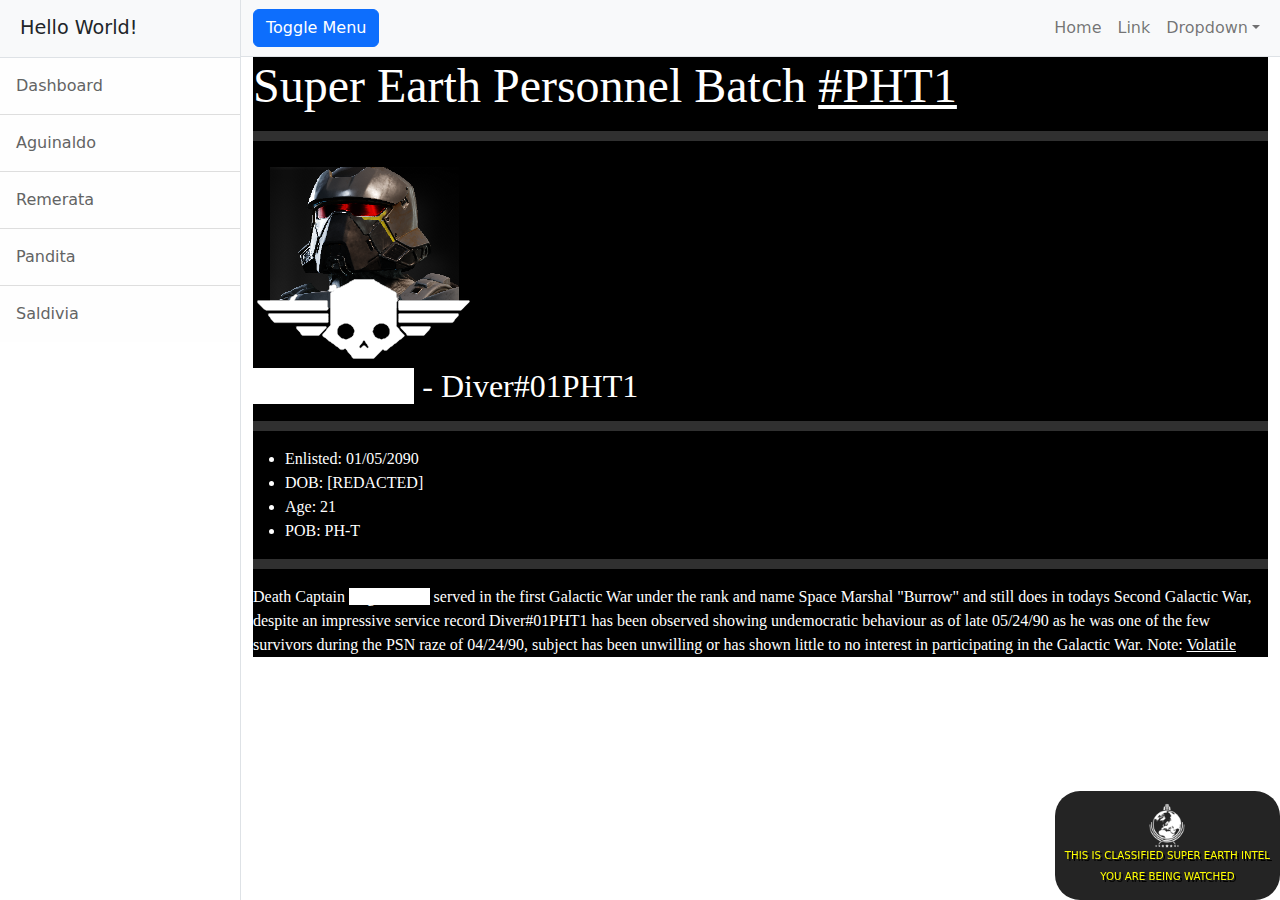
<file: 1aguinaldo.html>
<!DOCTYPE html>
<html lang="en">
    <head>
        <meta charset="utf-8" />
        <meta name="viewport" content="width=device-width, initial-scale=1, shrink-to-fit=no" />
        <meta name="description" content="" />
        <meta name="author" content="" />
        <title>Super Earth Diver Profile</title>
        <!-- Favicon-->
        <link rel="icon" type="image/x-icon" href="assets/favicon.ico" />
        <!-- Core theme CSS (includes Bootstrap)-->
        <link href="0dashboard.css" rel="stylesheet" />
        <link href="1aguinaldo.css" rel="stylesheet"/>
    </head>
    <body>
        <div class="d-flex" id="wrapper">
            <!-- Sidebar-->
            <div class="border-end bg-white" id="sidebar-wrapper">
                <div class="sidebar-heading border-bottom bg-light">Hello World!</div>
                <div class="list-group list-group-flush">
                    <a class="list-group-item list-group-item-action list-group-item-light p-3" href="index.html">Dashboard</a>
                    <a class="list-group-item list-group-item-action list-group-item-light p-3" href="1aguinaldo.html">Aguinaldo</a>
                    <a class="list-group-item list-group-item-action list-group-item-light p-3" href="2remerata.html">Remerata</a>
                    <a class="list-group-item list-group-item-action list-group-item-light p-3" href="3pandita.html">Pandita</a>
                    <a class="list-group-item list-group-item-action list-group-item-light p-3" href="4saldivia.html">Saldivia</a>
                </div>
            </div>
            <!-- Page content wrapper-->
            <div id="page-content-wrapper">
                <!-- Top navigation-->
                <nav class="navbar navbar-expand-lg navbar-light bg-light border-bottom">
                    <div class="container-fluid">
                        <button class="btn btn-primary" id="sidebarToggle">Toggle Menu</button>
                        <button class="navbar-toggler" type="button" data-bs-toggle="collapse" data-bs-target="#navbarSupportedContent" aria-controls="navbarSupportedContent" aria-expanded="false" aria-label="Toggle navigation"><span class="navbar-toggler-icon"></span></button>
                        <div class="collapse navbar-collapse" id="navbarSupportedContent">
                            <ul class="navbar-nav ms-auto mt-2 mt-lg-0">
                                <li class="nav-item active"><a class="nav-link" href="#!">Home</a></li>
                                <li class="nav-item"><a class="nav-link" href="#!">Link</a></li>
                                <li class="nav-item dropdown">
                                    <a class="nav-link dropdown-toggle" id="navbarDropdown" href="#" role="button" data-bs-toggle="dropdown" aria-haspopup="true" aria-expanded="false">Dropdown</a>
                                    <div class="dropdown-menu dropdown-menu-end" aria-labelledby="navbarDropdown">
                                        <a class="dropdown-item" href="#!">Hello</a>
                                        <a class="dropdown-item" href="#!">Nothing</a>
                                        <div class="dropdown-divider"></div>
                                        <a class="dropdown-item" href="#!">To see here</a>
                                    </div>
                                </li>
                            </ul>
                        </div>
                    </div>
                </nav>
                <!-- Page content-->
                <div class="container-fluid">
                    <div class="bigger-container">
                    <h1 class="super-earth">Super Earth Personnel Batch <span class="codename"><u>#PHT1</u></span><span class="codename-show">#<u>P</u>hilippines <u>T</u>aguig <u>01</u></span></h1>
                    <hr>
                    <div>
                    <img class="hd-img" src="images/Diver.png">
                    </div>
                    <h1 class="diver-name"><span class="real-name">"Aguinaldo"</span> - Diver#01PHT1</h1>
                    <hr>                   
                    <p>
                        <ul class="unordered-list">
                            <li>Enlisted: 01/05/2090</li>
                            <li>DOB: [REDACTED]</li>
                            <li>Age: 21</li>
                            <li>POB: PH-T</li>
                        </ul>
                    </p>
                    <hr>
                    <p class="info-body">
                    Death Captain <span class="real-name">"Aguinaldo"</span> served in the first Galactic War under the rank and name Space Marshal "Burrow"
                    and still does in todays Second Galactic War, despite an impressive service record Diver#01PHT1 has been observed showing undemocratic
                    behaviour as of late 05/24/90 as he was one of the few survivors during the PSN raze of 04/24/90, subject has been unwilling or has
                    shown little to no interest in participating in the Galactic War.

                    Note: <u>Volatile</u>
                    </p>
                    <div class="bottom-right">
                        <div class="bottom-right-container">                        
                            <img src="images/SuperEarth.png" class="superlogo">
                            <h1>THIS IS CLASSIFIED SUPER EARTH INTEL</h1>
                            <h2>YOU ARE BEING WATCHED</h2>
                        </div>
                    </div>
                </div>
                </div>
            </div>
        </div>
        <!-- Bootstrap core JS-->
        <script src="https://cdn.jsdelivr.net/npm/bootstrap@5.2.3/dist/js/bootstrap.bundle.min.js"></script>
        <!-- Core theme JS-->
        <script src="scripts.js"></script>
    </body>
</html>
</file>
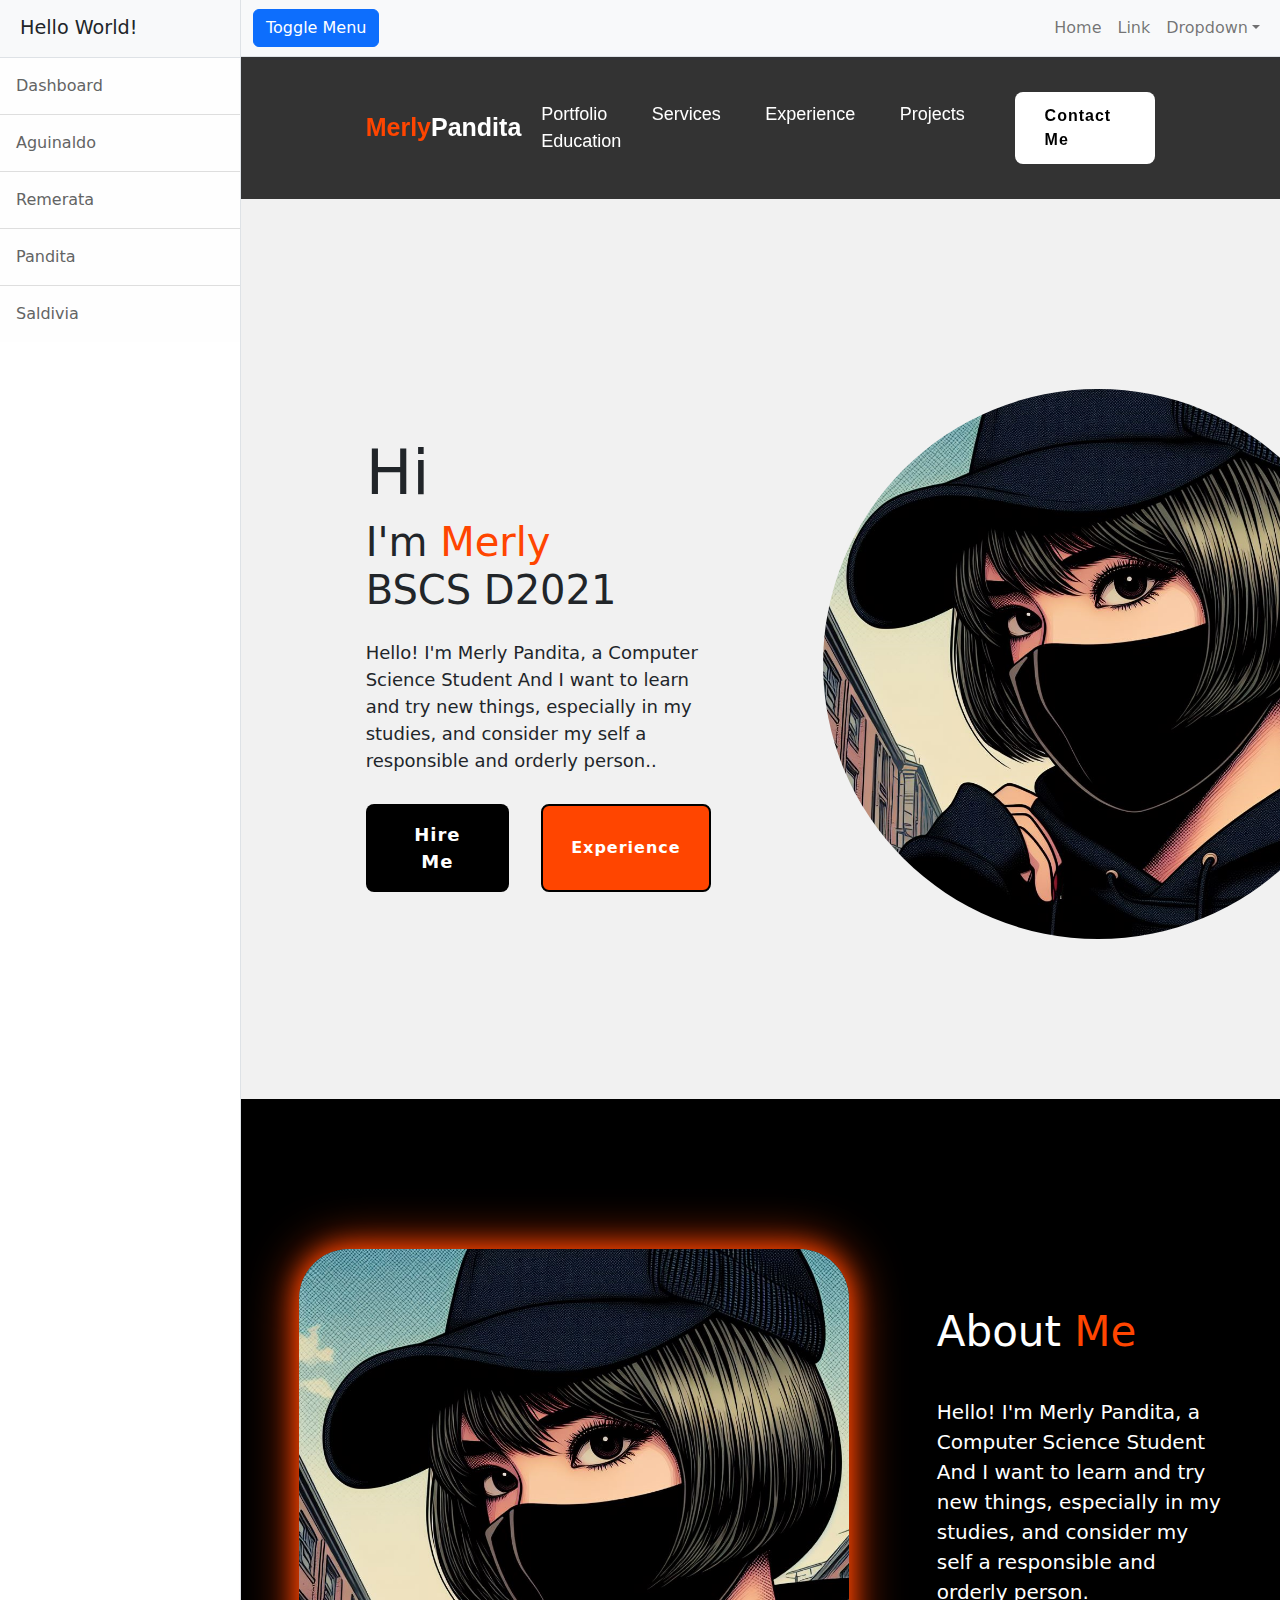
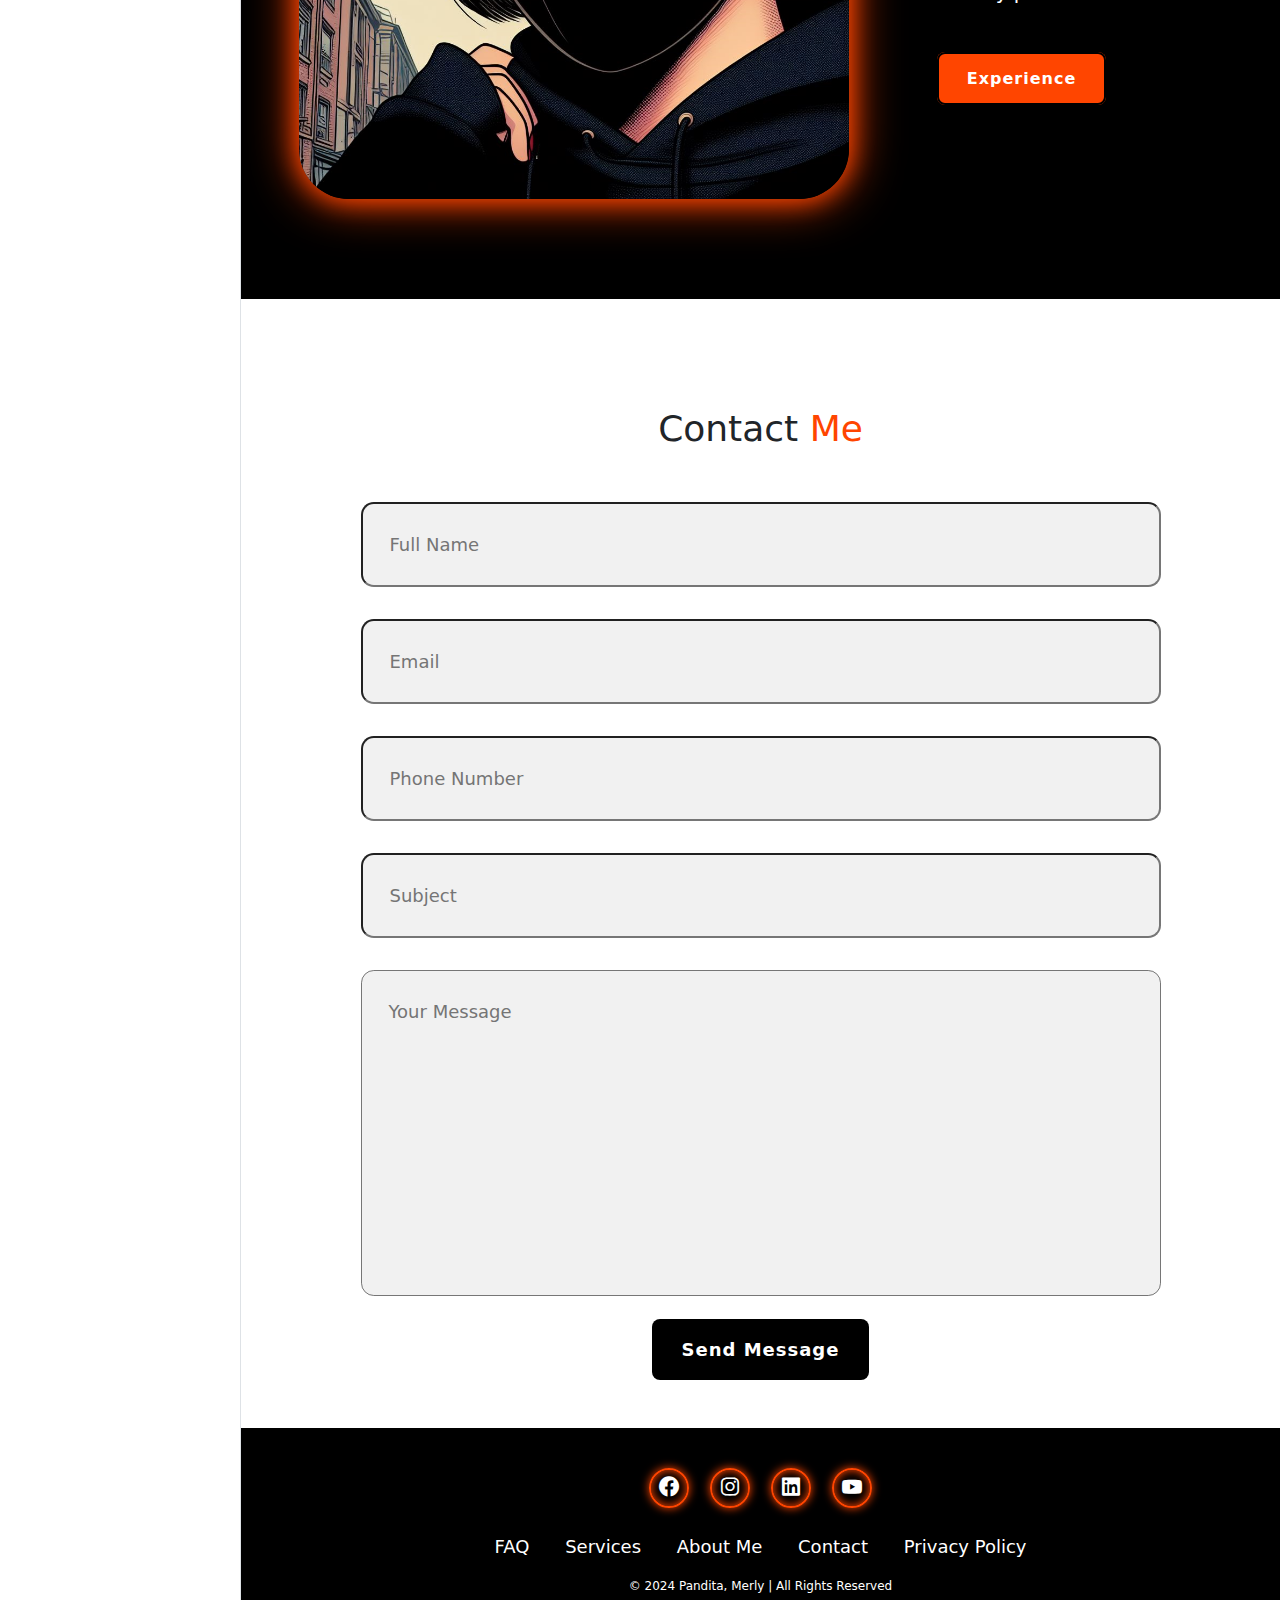
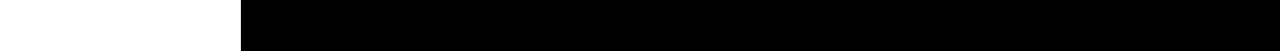
<file: 3pandita.html>
<!DOCTYPE html>
<html lang="en">
    <head>
        <meta charset="utf-8" />
        <meta name="viewport" content="width=device-width, initial-scale=1, shrink-to-fit=no" />
        <meta name="description" content="" />
        <meta name="author" content="" />
        <title>Welcome</title>
        <!-- Favicon-->
        <link rel="icon" type="image/x-icon" href="assets/favicon.ico" />
        <!-- Core theme CSS (includes Bootstrap)-->
        <link href="3pandita.css" rel="stylesheet" />
        <link href='https://unpkg.com/boxicons@2.1.4/css/boxicons.min.css' rel='stylesheet'>
    </head>
    <body>
        <div class="d-flex" id="wrapper">
            <!-- Sidebar-->
            <div class="border-end bg-white" id="sidebar-wrapper">
                <div class="sidebar-heading border-bottom bg-light">Hello World!</div>
                <div class="list-group list-group-flush">
                    <a class="list-group-item list-group-item-action list-group-item-light p-3" href="index.html">Dashboard</a>
                    <a class="list-group-item list-group-item-action list-group-item-light p-3" href="1aguinaldo.html">Aguinaldo</a>
                    <a class="list-group-item list-group-item-action list-group-item-light p-3" href="2remerata.html">Remerata</a>
                    <a class="list-group-item list-group-item-action list-group-item-light p-3" href="3pandita.html">Pandita</a>
                    <a class="list-group-item list-group-item-action list-group-item-light p-3" href="4saldivia.html">Saldivia</a>
                </div>
            </div>
            <!-- Page content wrapper-->
            <div id="page-content-wrapper">
                <!-- Top navigation-->
                <nav class="navbar navbar-expand-lg navbar-light bg-light border-bottom">
                    <div class="container-fluid">
                        <button class="btn btn-primary" id="sidebarToggle">Toggle Menu</button>
                        <button class="navbar-toggler" type="button" data-bs-toggle="collapse" data-bs-target="#navbarSupportedContent" aria-controls="navbarSupportedContent" aria-expanded="false" aria-label="Toggle navigation"><span class="navbar-toggler-icon"></span></button>
                        <div class="collapse navbar-collapse" id="navbarSupportedContent">
                            <ul class="navbar-nav ms-auto mt-2 mt-lg-0">
                                <li class="nav-item active"><a class="nav-link" href="#!">Home</a></li>
                                <li class="nav-item"><a class="nav-link" href="#!">Link</a></li>
                                <li class="nav-item dropdown">
                                    <a class="nav-link dropdown-toggle" id="navbarDropdown" href="#" role="button" data-bs-toggle="dropdown" aria-haspopup="true" aria-expanded="false">Dropdown</a>
                                    <div class="dropdown-menu dropdown-menu-end" aria-labelledby="navbarDropdown">
                                        <a class="dropdown-item" href="#!">Hello</a>
                                        <a class="dropdown-item" href="#!">Nothing</a>
                                        <div class="dropdown-divider"></div>
                                        <a class="dropdown-item" href="#!">To see here</a>
                                    </div>
                                </li>
                            </ul>
                        </div>
                    </div>
                </nav>
                <!-- Page content-->
                <div id="mainSiteP" class="mainSite">

                    <section class="main-navbar">
                        <header class="navbar-header">
                            <a href="#" class="navbar-logo"><span>Merly</span>Pandita </a>

                            <nav class="navbar-main">
                                <a href="#" class="navbar-active">Portfolio</a>
                                <a href="#">Services</a>
                                <a href="#">Experience</a>
                                <a href="#">Projects</a>
                                <a href="#">Education</a>
                            </nav>

                            <a href="#" class="navbar-contact">Contact Me</a>
                        </header>









                    </section>
                    <section class="home">
                        <div class="home-content">
                            <h3>Hi</h3>

                            <h1>I'm <span>Merly<br></span>BSCS D2021</h1>

                            <p>Hello! I'm Merly Pandita, a Computer Science Student And I want to learn and try new things, especially in my studies, and consider my self a responsible and orderly person..</p>

                            <div class="btn-box">
                                <button class="btn-1">Hire Me</button>
                                <button class="btn-2">Experience</button>
                            </div>
                        </div>
                        <div class="img-box">
                            <img src="images/pandita.png" alt="">
                        </div>

                    </section>

                    <section class="about">
                        <div class="about-img">
                            <img src="images/pandita.png" alt="">
                        </div>

                        <div class="about-content">
                            <h2 class="heading">About <span>Me</span></h2>
                            <p>Hello! I'm Merly Pandita, a Computer Science Student And I want to learn and try new things, especially in my studies, and consider my self a responsible and orderly person.</p>

                            <a href="#" class="btn-exp">Experience</a>
                        </div>
                    </section>


                    <section class="contact-form">
                        <h2 class="contact-me"> Contact <span>Me</span></h2>
                    
                        <form action="#">

                            <div class="input-box">
                                <input type="text" placeholder="Full Name">
                                <input type="email" placeholder="Email">
                            </div>

                            <div class="input-box">
                                <input type="number" placeholder="Phone Number">
                                <input type="text" placeholder="Subject">
                            </div>

                            <textarea name="" id="" cols="30" rows="10" placeholder="Your Message"></textarea>
                            <input type="submit" value="Send Message" class="btn-1">
                        </form>
                    </section>

                    <footer class="site-footer">

                        <div class="social">
                            <a href="#"><i class='bx bxl-facebook-circle'></i></a>
                            <a href="#"><i class='bx bxl-instagram' ></i></a>
                            <a href="#"><i class='bx bxl-linkedin-square'></i></a>
                            <a href="#"><i class='bx bxl-youtube' ></i></a>
                        </div>

                        <ul class="list">
                            <li>
                                <a href="#">FAQ</a>
                            </li>
                            <li>
                                <a href="#">Services</a>
                            </li>
                            <li>
                                <a href="#">About Me</a>
                            </li>
                            <li>
                                <a href="#">Contact</a>
                            </li>
                            <li>
                                <a href="#">Privacy Policy</a>
                            </li>
                        </ul>

                        <p class="copyright">© 2024 Pandita, Merly | All Rights Reserved</p>
                    </footer>

                </div>
                
            </div>
        </div>
        <!-- Bootstrap core JS-->
        <script src="https://cdn.jsdelivr.net/npm/bootstrap@5.2.3/dist/js/bootstrap.bundle.min.js"></script>
        <!-- Core theme JS-->
        <script src="scripts.js"></script>
    </body>
</html>
</file>
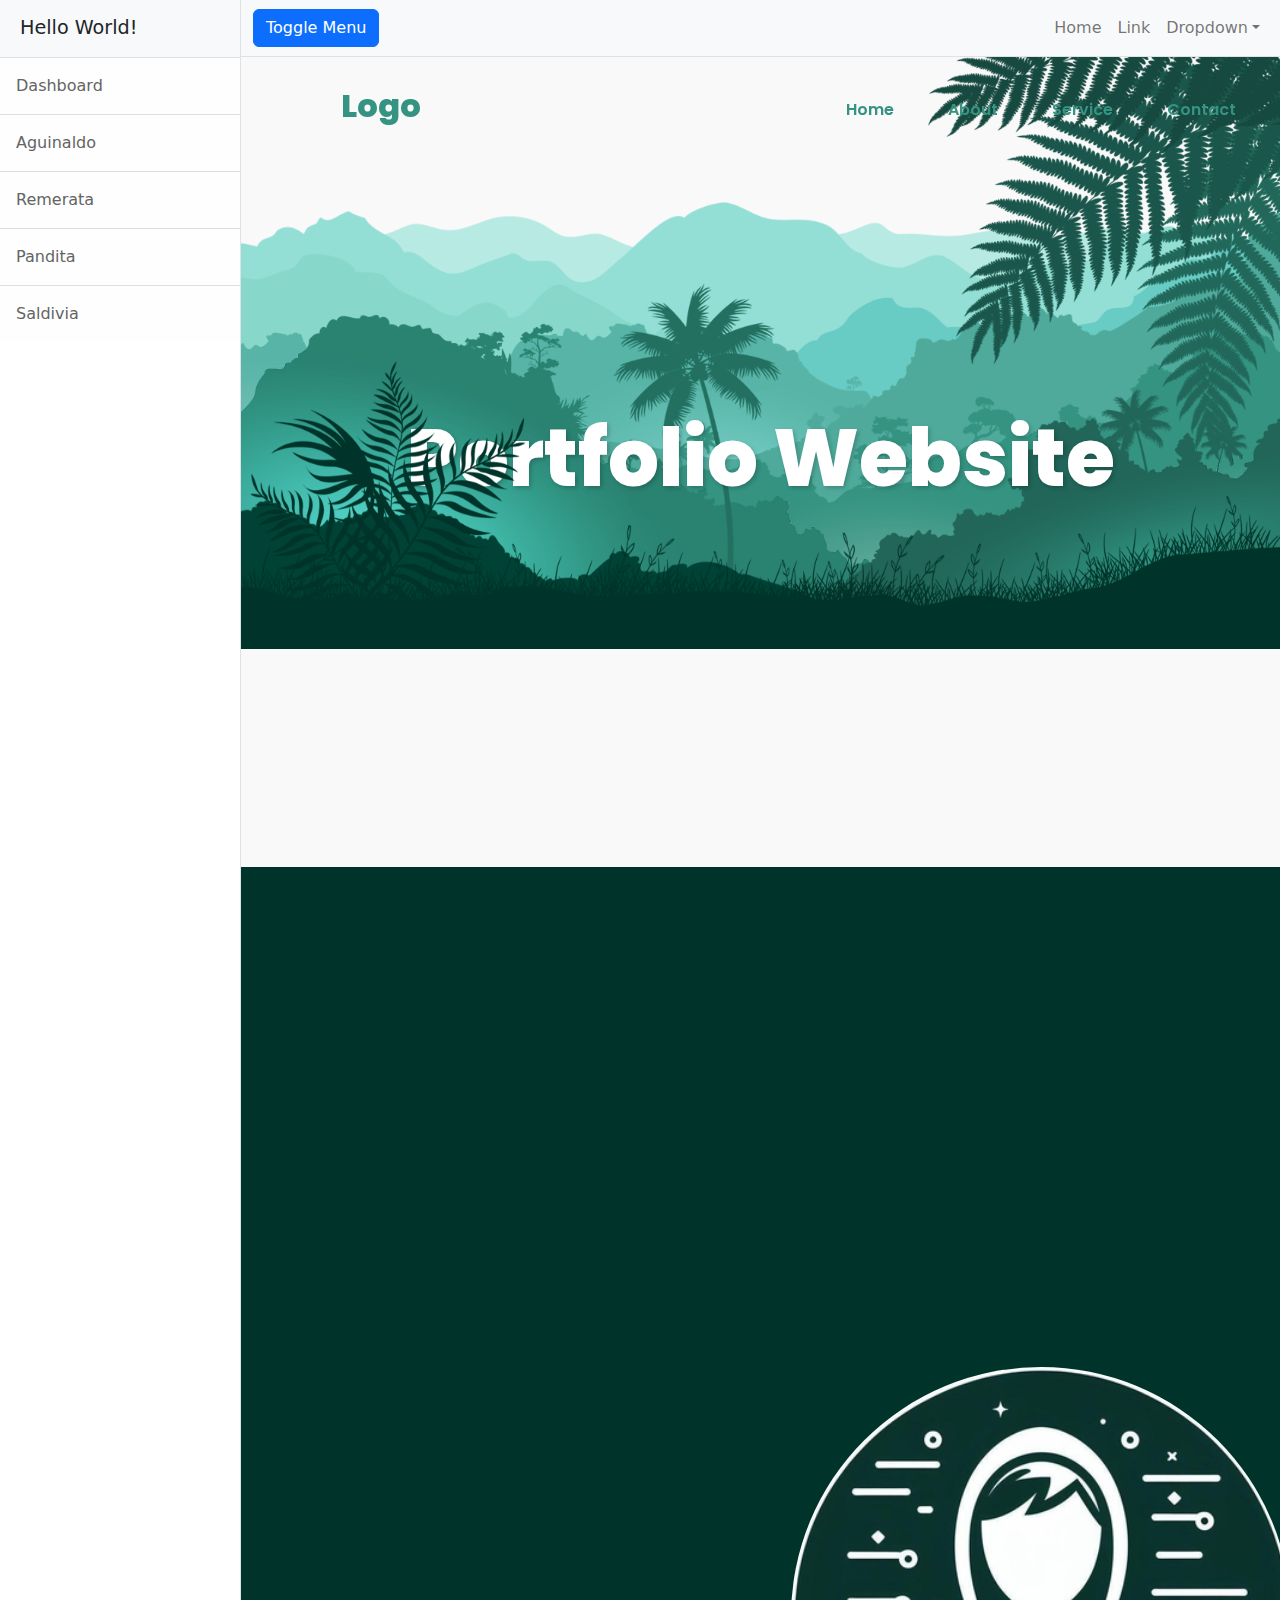
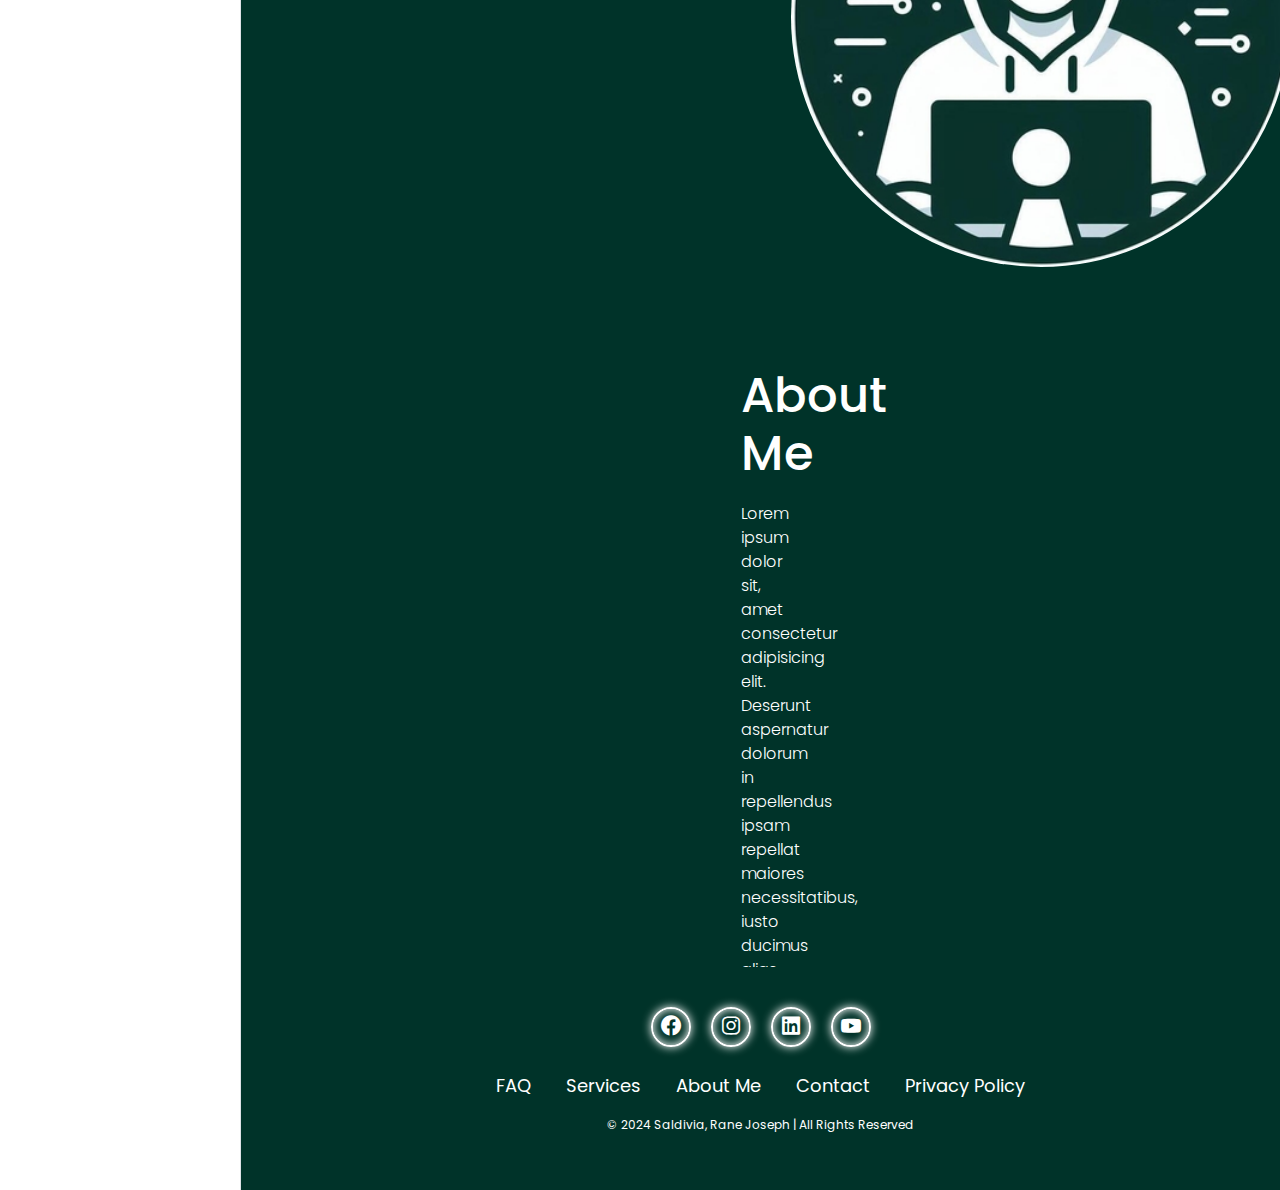
<file: 4saldivia.html>
<!DOCTYPE html>
<html lang="en">
    <head>
        <meta charset="utf-8" />
        <meta http-equiv="X-UA-Compatible" content="IE=edge">
        <meta name="viewport" content="width=device-width, initial-scale=1, shrink-to-fit=no" />
        <meta name="description" content="" />
        <meta name="author" content="" />
        <title>Welcome</title>
        <!-- Favicon-->
        <link rel="icon" type="image/x-icon" href="assets/favicon.ico" />
        <!-- Core theme CSS (includes Bootstrap)-->
        <link href="4saldivia.css" rel="stylesheet" />
        <link href='https://unpkg.com/boxicons@2.1.4/css/boxicons.min.css' rel='stylesheet'>
        <link rel="preconnect" href="https://fonts.googleapis.com">
        <link rel="preconnect" href="https://fonts.gstatic.com" crossorigin>
        <link href="https://fonts.googleapis.com/css2?family=Poppins:ital,wght@0,100;0,200;0,300;0,400;0,500;0,600;0,700;0,800;0,900;1,100;1,200;1,300;1,400;1,500;1,600;1,700;1,800;1,900&display=swap" rel="stylesheet">
    </head>
    <body>
        
        <div class="d-flex" id="wrapper">
            <!-- Sidebar-->
            <div class="border-end bg-white" id="sidebar-wrapper">
                <div class="sidebar-heading border-bottom bg-light">Hello World!</div>
                <div class="list-group list-group-flush">
                    <a class="list-group-item list-group-item-action list-group-item-light p-3" href="index.html">Dashboard</a>
                    <a class="list-group-item list-group-item-action list-group-item-light p-3" href="1aguinaldo.html">Aguinaldo</a>
                    <a class="list-group-item list-group-item-action list-group-item-light p-3" href="2remerata.html">Remerata</a>
                    <a class="list-group-item list-group-item-action list-group-item-light p-3" href="3pandita.html">Pandita</a>
                    <a class="list-group-item list-group-item-action list-group-item-light p-3" href="4saldivia.html">Saldivia</a>
                </div>
            </div>
            <!-- Page content wrapper-->
            <div id="page-content-wrapper">
                <!-- Top navigation-->
                <nav class="navbar navbar-expand-lg navbar-light bg-light border-bottom">
                    <div class="container-fluid">
                        <button class="btn btn-primary" id="sidebarToggle">Toggle Menu</button>
                        <button class="navbar-toggler" type="button" data-bs-toggle="collapse" data-bs-target="#navbarSupportedContent" aria-controls="navbarSupportedContent" aria-expanded="false" aria-label="Toggle navigation"><span class="navbar-toggler-icon"></span></button>
                        <div class="collapse navbar-collapse" id="navbarSupportedContent">
                            <ul class="navbar-nav ms-auto mt-2 mt-lg-0">
                                <li class="nav-item active"><a class="nav-link" href="#!">Home</a></li>
                                <li class="nav-item"><a class="nav-link" href="#!">Link</a></li>
                                <li class="nav-item dropdown">
                                    <a class="nav-link dropdown-toggle" id="navbarDropdown" href="#" role="button" data-bs-toggle="dropdown" aria-haspopup="true" aria-expanded="false">Dropdown</a>
                                    <div class="dropdown-menu dropdown-menu-end" aria-labelledby="navbarDropdown">
                                        <a class="dropdown-item" href="#!">Hello</a>
                                        <a class="dropdown-item" href="#!">Nothing</a>
                                        <div class="dropdown-divider"></div>
                                        <a class="dropdown-item" href="#!">To see here</a>
                                    </div>
                                </li>
                            </ul>
                        </div>
                    </div>
                </nav>
                <!-- Page content-->

                    <section class="main-site">
                        <header id="main-site-header">
                            <h2 class="main-site-logo">Logo</h2>
                            <nav class="main-site-nav">
                                <a href="#" class="active">Home</a>
                                <a href="#">About</a>
                                <a href="#">Service</a>
                                <a href="#">Contact</a>
                            </nav>
                        </header>

                        <section class="parallax">
                            <img src="/images/hill1.png" id="hill1">
                            <img src="/images/hill2.png" id="hill2">
                            <img src="/images/hill3.png" id="hill3">
                            <img src="/images/hill4.png" id="hill4">
                            <img src="/images/hill5.png" id="hill5">
                            <img src="/images/tree.png" id="tree">
                            <h2 id="text">Portfolio Website</h2>
                            <img src="/images/leaf.png" id="leaf">
                            <img src="/images/plant.png" id="plant">
                        </section>
                        

                        <section class="sec">
                            <img src="/images/about-me.jpg" alt="">
                            <h2>About Me</h2>
                            <p>
                                Lorem ipsum dolor sit, amet consectetur adipisicing elit. Deserunt aspernatur dolorum in repellendus ipsam repellat maiores necessitatibus, iusto ducimus alias iure ullam eligendi delectus voluptate odit, maxime, similique magnam soluta.
                                <br><br>Lorem ipsum, dolor sit amet consectetur adipisicing elit. Debitis culpa adipisci veniam itaque est ea obcaecati ratione saepe dolorum nulla omnis, optio qui nisi vero nihil harum tempora exercitationem aspernatur?
                                <br><br>Lorem ipsum dolor sit amet consectetur adipisicing elit. Quasi nemo dolorem dolore expedita blanditiis vel deserunt. Pariatur non, ex fugiat vel sit delectus odit temporibus nesciunt, repellendus sequi aliquid. Nulla.
                            
                            </p>
                            
                        </section>

                        <footer class="site-footer">

                            <div class="social">
                                <a href="#"><i class='bx bxl-facebook-circle'></i></a>
                                <a href="#"><i class='bx bxl-instagram' ></i></a>
                                <a href="#"><i class='bx bxl-linkedin-square'></i></a>
                                <a href="#"><i class='bx bxl-youtube' ></i></a>
                            </div>
    
                            <ul class="list">
                                <li>
                                    <a href="#">FAQ</a>
                                </li>
                                <li>
                                    <a href="#">Services</a>
                                </li>
                                <li>
                                    <a href="#">About Me</a>
                                </li>
                                <li>
                                    <a href="#">Contact</a>
                                </li>
                                <li>
                                    <a href="#">Privacy Policy</a>
                                </li>
                            </ul>
    
                            <p class="copyright">© 2024 Saldivia, Rane Joseph | All Rights Reserved</p>
                        </footer>
                        
                    </section>


                    



















            </div>
        </div>
        <!-- Bootstrap core JS-->
        <script src="https://cdn.jsdelivr.net/npm/bootstrap@5.2.3/dist/js/bootstrap.bundle.min.js"></script>
        <!-- Core theme JS-->
        
        <script src="4saldivia.js"></script>
    </body>
</html>
</file>
